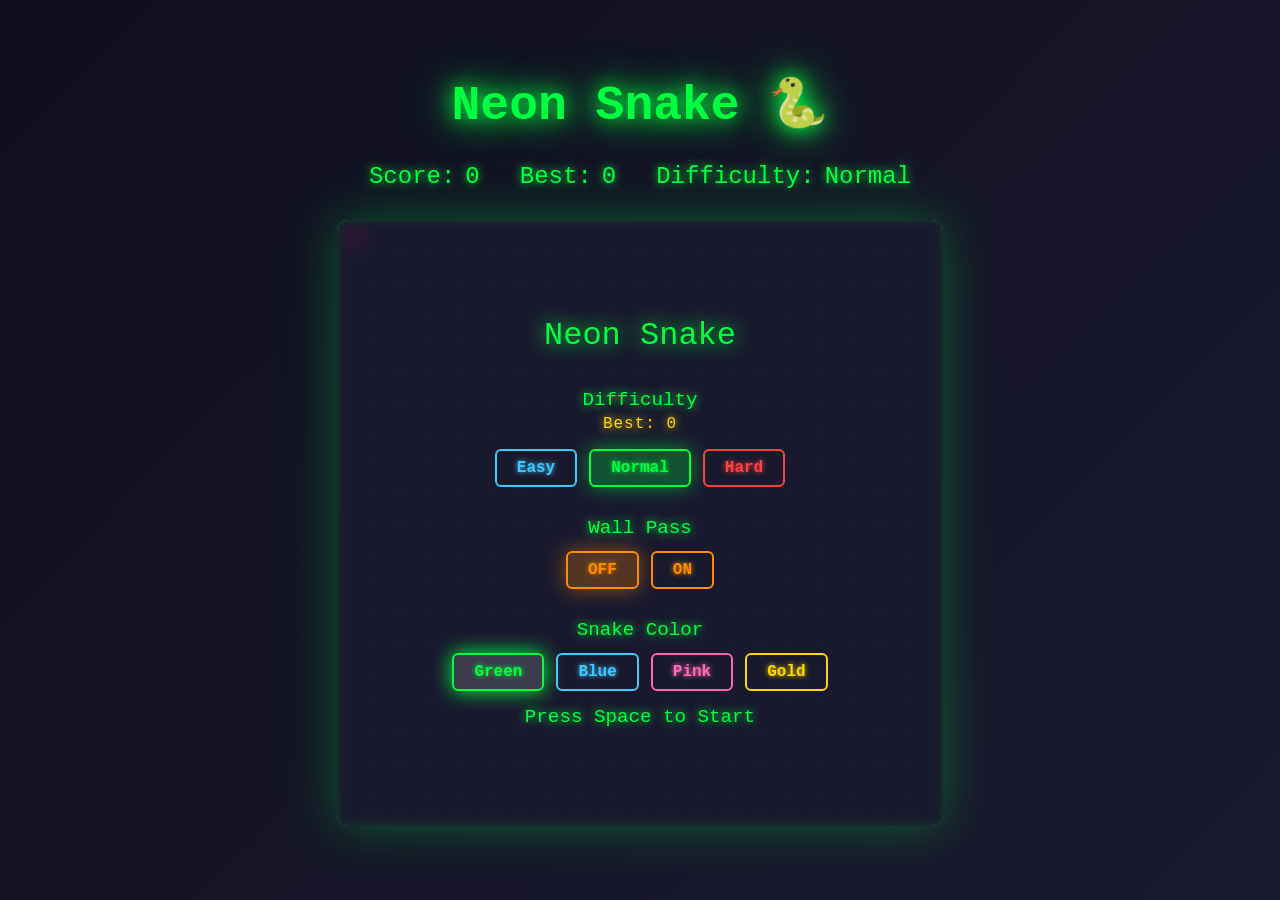
<file: index.html>
<!DOCTYPE html>
<html lang="en">
<head>
    <meta charset="UTF-8">
    <meta name="viewport" content="width=device-width, initial-scale=1.0">
    <title>Neon Snake 🐍</title>
    <!-- 외부 CSS 파일 연결 -->
    <link rel="stylesheet" href="css/style.css">
</head>
<body>
    <!-- 게임 전체를 감싸는 컨테이너 -->
    <div id="gameContainer">
        <h1>Neon Snake 🐍</h1>

        <!-- 점수판: 현재 점수와 최고 점수 표시 -->
        <div id="scoreBoard">
            <div class="score-item">
                <span>Score:</span>
                <span id="score">0</span>
            </div>
            <div class="score-item">
                <span>Best:</span>
                <span id="highScore">0</span>
            </div>
            <!-- 현재 선택된 난이도 표시 -->
            <div class="score-item">
                <span>Difficulty:</span>
                <span id="currentDifficulty">Normal</span>
            </div>
        </div>

        <!-- 캔버스(게임 화면)를 감싸는 영역 -->
        <div id="canvasWrapper">
            <canvas id="gameCanvas"></canvas>

            <!-- 오버레이: 시작 화면, 게임 오버 화면에 사용 -->
            <div id="overlay">
                <div id="overlayText">Neon Snake</div>

                <!-- 난이도 선택 버튼 3개 -->
                <div id="difficultySelector">
                    <div class="difficulty-label">Difficulty</div>
                    <!-- 난이도별 베스트 스코어 표시 -->
                    <div id="overlayBestScore">Best: <span id="overlayBestScoreValue">0</span></div>
                    <div class="difficulty-buttons">
                        <button class="diff-btn" data-difficulty="easy">Easy</button>
                        <button class="diff-btn active" data-difficulty="normal">Normal</button>
                        <button class="diff-btn" data-difficulty="hard">Hard</button>
                    </div>
                </div>

                <!-- 벽 통과 모드 토글 -->
                <div id="wallModeSelector">
                    <div class="difficulty-label">Wall Pass</div>
                    <div class="difficulty-buttons">
                        <button class="wall-btn active" data-wall="off">OFF</button>
                        <button class="wall-btn" data-wall="on">ON</button>
                    </div>
                </div>

                <!-- 뱀 스킨(색상) 선택 -->
                <div id="skinSelector">
                    <div class="difficulty-label">Snake Color</div>
                    <div class="skin-buttons">
                        <button class="skin-btn active" data-skin="green" style="--skin-color: #00ff41;">Green</button>
                        <button class="skin-btn" data-skin="blue" style="--skin-color: #41c8ff;">Blue</button>
                        <button class="skin-btn" data-skin="pink" style="--skin-color: #ff69b4;">Pink</button>
                        <button class="skin-btn" data-skin="gold" style="--skin-color: #ffd700;">Gold</button>
                    </div>
                </div>

                <div id="overlaySubtext">Press Space to Start</div>
            </div>

            <!-- 일시정지 오버레이 -->
            <div id="pauseOverlay" class="hidden">
                <div id="pauseText">PAUSED</div>
                <div id="pauseSubtext">Press P or ESC to Resume</div>
            </div>

            <!-- 콤보 텍스트: 연속으로 먹이를 먹으면 표시 -->
            <div id="comboText"></div>

            <!-- 특수 먹이 안내 텍스트 -->
            <div id="specialFoodText"></div>
        </div>
    </div>

    <!-- 외부 JS 파일 연결 (HTML이 다 로드된 후 실행됨) -->
    <script src="js/game.js"></script>
</body>
</html>
</file>
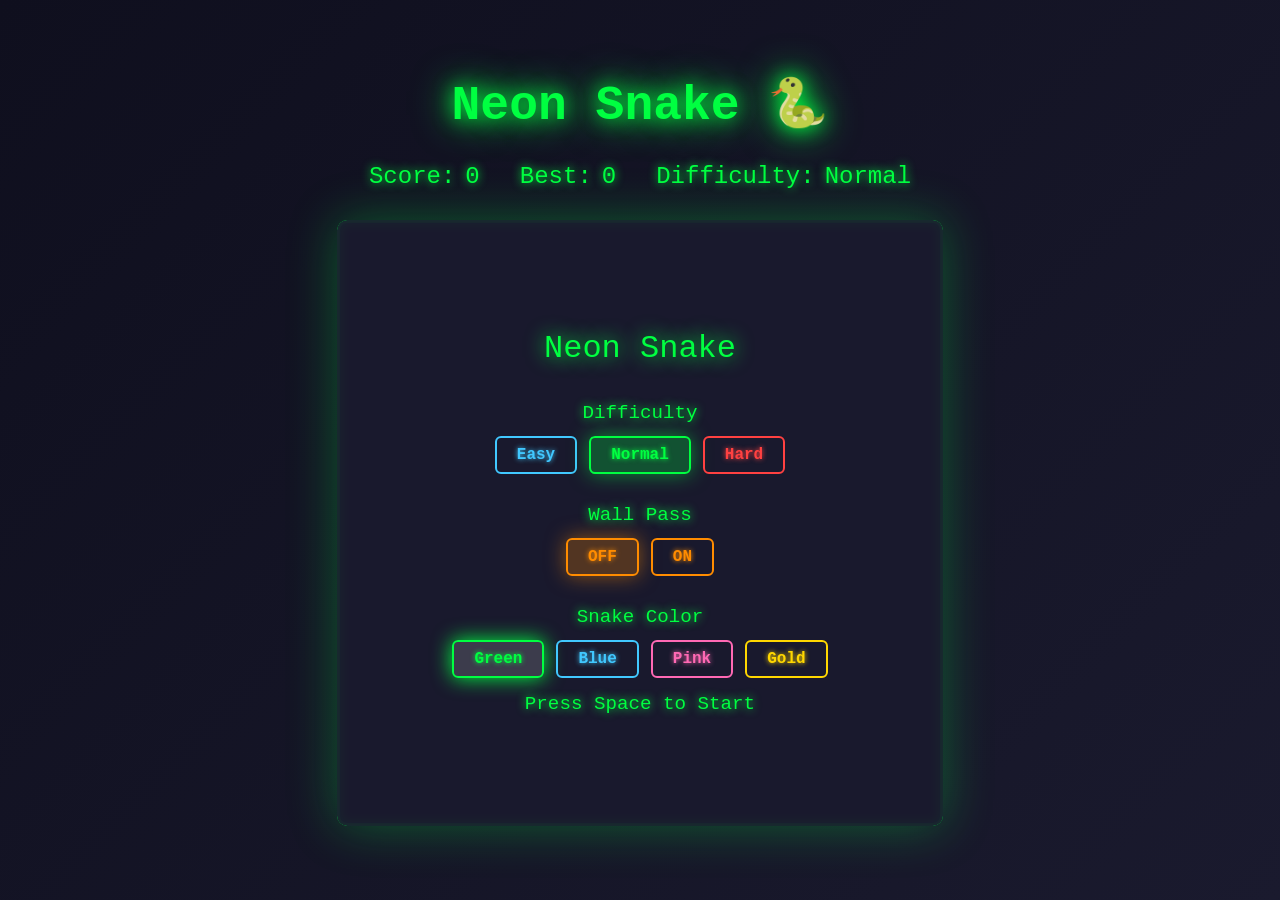
<file: game.html>
<!DOCTYPE html>
<html lang="en">
<head>
    <meta charset="UTF-8">
    <meta name="viewport" content="width=device-width, initial-scale=1.0">
    <title>Neon Snake 🐍</title>
    <!-- 외부 CSS 파일 연결 -->
    <link rel="stylesheet" href="css/style.css">
</head>
<body>
    <!-- 게임 전체를 감싸는 컨테이너 -->
    <div id="gameContainer">
        <h1>Neon Snake 🐍</h1>

        <!-- 점수판: 현재 점수와 최고 점수 표시 -->
        <div id="scoreBoard">
            <div class="score-item">
                <span>Score:</span>
                <span id="score">0</span>
            </div>
            <div class="score-item">
                <span>Best:</span>
                <span id="highScore">0</span>
            </div>
            <!-- 현재 선택된 난이도 표시 -->
            <div class="score-item">
                <span>Difficulty:</span>
                <span id="currentDifficulty">Normal</span>
            </div>
        </div>

        <!-- 캔버스(게임 화면)를 감싸는 영역 -->
        <div id="canvasWrapper">
            <canvas id="gameCanvas"></canvas>

            <!-- 오버레이: 시작 화면, 게임 오버 화면에 사용 -->
            <div id="overlay">
                <div id="overlayText">Neon Snake</div>

                <!-- 난이도 선택 버튼 3개 -->
                <div id="difficultySelector">
                    <div class="difficulty-label">Difficulty</div>
                    <div class="difficulty-buttons">
                        <button class="diff-btn" data-difficulty="easy">Easy</button>
                        <button class="diff-btn active" data-difficulty="normal">Normal</button>
                        <button class="diff-btn" data-difficulty="hard">Hard</button>
                    </div>
                </div>

                <!-- 벽 통과 모드 토글 -->
                <div id="wallModeSelector">
                    <div class="difficulty-label">Wall Pass</div>
                    <div class="difficulty-buttons">
                        <button class="wall-btn active" data-wall="off">OFF</button>
                        <button class="wall-btn" data-wall="on">ON</button>
                    </div>
                </div>

                <!-- 뱀 스킨(색상) 선택 -->
                <div id="skinSelector">
                    <div class="difficulty-label">Snake Color</div>
                    <div class="skin-buttons">
                        <button class="skin-btn active" data-skin="green" style="--skin-color: #00ff41;">Green</button>
                        <button class="skin-btn" data-skin="blue" style="--skin-color: #41c8ff;">Blue</button>
                        <button class="skin-btn" data-skin="pink" style="--skin-color: #ff69b4;">Pink</button>
                        <button class="skin-btn" data-skin="gold" style="--skin-color: #ffd700;">Gold</button>
                    </div>
                </div>

                <div id="overlaySubtext">Press Space to Start</div>
            </div>

            <!-- 일시정지 오버레이 -->
            <div id="pauseOverlay" class="hidden">
                <div id="pauseText">PAUSED</div>
                <div id="pauseSubtext">Press P or ESC to Resume</div>
            </div>

            <!-- 콤보 텍스트: 연속으로 먹이를 먹으면 표시 -->
            <div id="comboText"></div>

            <!-- 특수 먹이 안내 텍스트 -->
            <div id="specialFoodText"></div>
        </div>
    </div>

    <!-- 외부 JS 파일 연결 (HTML이 다 로드된 후 실행됨) -->
    <script src="js/game.js"></script>
</body>
</html>
</file>
<file: css/style.css>
/* ===== 전체 초기화: 브라우저 기본 여백/패딩 제거 ===== */
* {
    margin: 0;
    padding: 0;
    box-sizing: border-box;
}

/* ===== 페이지 전체 배경 및 글꼴 설정 ===== */
body {
    font-family: 'Courier New', monospace; /* 레트로 느낌의 고정폭 글꼴 */
    background: linear-gradient(135deg, #0f0f1e 0%, #1a1a2e 100%); /* 어두운 그라디언트 배경 */
    color: #00ff41; /* 네온 초록색 글자 */
    display: flex;
    flex-direction: column;
    justify-content: center;
    align-items: center;
    min-height: 100vh; /* 화면 전체 높이 사용 */
    overflow: hidden; /* 스크롤 숨기기 */
}

/* ===== 게임 컨테이너: 게임 요소들을 세로로 정렬 ===== */
#gameContainer {
    display: flex;
    flex-direction: column;
    align-items: center;
    gap: 20px;
    padding: 20px;
}

/* ===== 타이틀 글자: 네온 빛나는 효과 ===== */
h1 {
    font-size: 3em;
    text-shadow: 0 0 20px #00ff41, 0 0 40px #00ff41; /* 초록 빛 번짐 효과 */
    animation: glow 2s ease-in-out infinite alternate; /* 빛이 반짝이는 애니메이션 */
    margin-bottom: 10px;
}

/* 타이틀 빛 반짝임 애니메이션 정의 */
@keyframes glow {
    from { text-shadow: 0 0 10px #00ff41, 0 0 20px #00ff41; }
    to { text-shadow: 0 0 20px #00ff41, 0 0 40px #00ff41, 0 0 60px #00ff41; }
}

/* ===== 점수판: 점수와 최고점수를 가로로 배치 ===== */
#scoreBoard {
    display: flex;
    gap: 40px;
    font-size: 1.5em;
    text-shadow: 0 0 10px #00ff41;
    margin-bottom: 10px;
}

/* 점수판 개별 항목 */
.score-item {
    display: flex;
    align-items: center;
    gap: 10px;
}

/* ===== 캔버스(게임 화면) 감싸기: 그림자 효과 ===== */
#canvasWrapper {
    position: relative; /* 오버레이의 기준점 */
    box-shadow: 0 0 50px rgba(0, 255, 65, 0.3); /* 초록 빛 그림자 */
    border-radius: 10px;
    overflow: hidden;
}

/* ===== 게임 캔버스: 실제 게임이 그려지는 영역 ===== */
#gameCanvas {
    display: block;
    border: 3px solid #00ff41; /* 초록 테두리 */
    border-radius: 10px;
    background: #1a1a2e; /* 어두운 배경 */
}

/* ===== 오버레이: 게임 위에 반투명하게 덮는 화면 ===== */
#overlay {
    position: absolute;
    top: 0;
    left: 0;
    width: 100%;
    height: 100%;
    display: flex;
    flex-direction: column;
    justify-content: center;
    align-items: center;
    background: rgba(26, 26, 46, 0.9); /* 반투명 어두운 배경 */
    backdrop-filter: blur(5px); /* 뒤쪽을 흐리게 */
    z-index: 10; /* 캔버스 위에 표시 */
}

/* 오버레이 숨기기 (게임 진행 중) */
#overlay.hidden {
    display: none;
}

/* 오버레이 제목 텍스트 */
#overlayText {
    font-size: 2em;
    text-align: center;
    margin-bottom: 20px;
    text-shadow: 0 0 20px #00ff41;
}

/* 오버레이 안내 텍스트 (깜빡이는 효과) */
#overlaySubtext {
    font-size: 1.2em;
    text-shadow: 0 0 10px #00ff41;
    animation: pulse 1.5s ease-in-out infinite;
}

/* 안내 텍스트 깜빡임 애니메이션 */
@keyframes pulse {
    0%, 100% { opacity: 0.6; }
    50% { opacity: 1; }
}

/* ===== 오버레이 난이도별 베스트 스코어 ===== */
#overlayBestScore {
    font-size: 1em;
    color: #ffd700;
    text-shadow: 0 0 8px #ffd700;
    margin-top: -8px;
    margin-bottom: 4px;
    letter-spacing: 1px;
}

/* ===== 난이도 선택 영역 ===== */
#difficultySelector {
    display: flex;
    flex-direction: column;
    align-items: center;
    gap: 12px;
    margin: 15px 0;
}

/* "난이도 선택" 라벨 텍스트 */
.difficulty-label {
    font-size: 1.2em;
    color: #00ff41;
    text-shadow: 0 0 10px #00ff41;
}

/* 난이도 버튼들을 가로로 배치 */
.difficulty-buttons {
    display: flex;
    gap: 12px;
}

/* ===== 난이도 버튼 기본 스타일 ===== */
.diff-btn {
    padding: 8px 20px;
    font-family: 'Courier New', monospace;
    font-size: 1em;
    font-weight: bold;
    color: #00ff41;
    background: transparent; /* 투명 배경 */
    border: 2px solid #00ff41; /* 초록 테두리 */
    border-radius: 6px;
    cursor: pointer; /* 마우스 올리면 손가락 모양 */
    transition: all 0.3s ease; /* 부드러운 전환 효과 */
    text-shadow: 0 0 5px #00ff41;
}

/* 버튼에 마우스를 올렸을 때 */
.diff-btn:hover {
    background: rgba(0, 255, 65, 0.15); /* 살짝 초록 배경 */
    box-shadow: 0 0 15px rgba(0, 255, 65, 0.3); /* 빛나는 효과 */
}

/* ===== 현재 선택된 난이도 버튼 (활성 상태) ===== */
.diff-btn.active {
    background: rgba(0, 255, 65, 0.25); /* 더 진한 초록 배경 */
    box-shadow: 0 0 20px rgba(0, 255, 65, 0.5); /* 강한 빛 효과 */
}

/* 쉬움 버튼: 파란색 테마 */
.diff-btn[data-difficulty="easy"] {
    color: #41c8ff;
    border-color: #41c8ff;
    text-shadow: 0 0 5px #41c8ff;
}
.diff-btn[data-difficulty="easy"]:hover {
    background: rgba(65, 200, 255, 0.15);
    box-shadow: 0 0 15px rgba(65, 200, 255, 0.3);
}
.diff-btn[data-difficulty="easy"].active {
    background: rgba(65, 200, 255, 0.25);
    box-shadow: 0 0 20px rgba(65, 200, 255, 0.5);
}

/* 어려움 버튼: 빨간색 테마 */
.diff-btn[data-difficulty="hard"] {
    color: #ff4141;
    border-color: #ff4141;
    text-shadow: 0 0 5px #ff4141;
}
.diff-btn[data-difficulty="hard"]:hover {
    background: rgba(255, 65, 65, 0.15);
    box-shadow: 0 0 15px rgba(255, 65, 65, 0.3);
}
.diff-btn[data-difficulty="hard"].active {
    background: rgba(255, 65, 65, 0.25);
    box-shadow: 0 0 20px rgba(255, 65, 65, 0.5);
}

/* ===== 벽 통과 모드 선택 영역 ===== */
#wallModeSelector {
    display: flex;
    flex-direction: column;
    align-items: center;
    gap: 12px;
    margin: 15px 0;
}

/* 벽 통과 모드 버튼 기본 스타일 */
.wall-btn {
    padding: 8px 20px;
    font-family: 'Courier New', monospace;
    font-size: 1em;
    font-weight: bold;
    color: #ff8c00; /* 주황색 */
    background: transparent;
    border: 2px solid #ff8c00;
    border-radius: 6px;
    cursor: pointer;
    transition: all 0.3s ease;
    text-shadow: 0 0 5px #ff8c00;
}

/* 벽 통과 버튼 호버 */
.wall-btn:hover {
    background: rgba(255, 140, 0, 0.15);
    box-shadow: 0 0 15px rgba(255, 140, 0, 0.3);
}

/* 벽 통과 버튼 활성화 */
.wall-btn.active {
    background: rgba(255, 140, 0, 0.25);
    box-shadow: 0 0 20px rgba(255, 140, 0, 0.5);
}

/* ===== 뱀 스킨(색상) 선택 영역 ===== */
#skinSelector {
    display: flex;
    flex-direction: column;
    align-items: center;
    gap: 12px;
    margin: 15px 0;
}

/* 스킨 버튼들을 가로로 배치 */
.skin-buttons {
    display: flex;
    gap: 12px;
}

/* 스킨 버튼 기본 스타일 (CSS 변수로 색상 적용) */
.skin-btn {
    padding: 8px 20px;
    font-family: 'Courier New', monospace;
    font-size: 1em;
    font-weight: bold;
    color: var(--skin-color); /* 각 버튼의 CSS 변수에서 색상 가져옴 */
    background: transparent;
    border: 2px solid var(--skin-color);
    border-radius: 6px;
    cursor: pointer;
    transition: all 0.3s ease;
    text-shadow: 0 0 5px var(--skin-color);
}

/* 스킨 버튼 호버 */
.skin-btn:hover {
    background: rgba(255, 255, 255, 0.1);
    box-shadow: 0 0 15px var(--skin-color);
}

/* 스킨 버튼 활성화 */
.skin-btn.active {
    background: rgba(255, 255, 255, 0.15);
    box-shadow: 0 0 20px var(--skin-color);
}

/* ===== 일시정지 오버레이 ===== */
#pauseOverlay {
    position: absolute;
    top: 0;
    left: 0;
    width: 100%;
    height: 100%;
    display: flex;
    flex-direction: column;
    justify-content: center;
    align-items: center;
    background: rgba(26, 26, 46, 0.85); /* 반투명 배경 */
    backdrop-filter: blur(3px);
    z-index: 15; /* 오버레이보다 위에 표시 */
}

/* 일시정지 오버레이 숨기기 */
#pauseOverlay.hidden {
    display: none;
}

/* 일시정지 제목 텍스트 */
#pauseText {
    font-size: 2.5em;
    font-weight: bold;
    color: #ffff00; /* 노란색 */
    text-shadow: 0 0 20px #ffff00, 0 0 40px #ffff00;
    margin-bottom: 15px;
    animation: pausePulse 1.5s ease-in-out infinite;
}

/* 일시정지 안내 텍스트 */
#pauseSubtext {
    font-size: 1.2em;
    color: #ffff00;
    text-shadow: 0 0 10px #ffff00;
    animation: pulse 1.5s ease-in-out infinite;
}

/* 일시정지 텍스트 깜빡이는 애니메이션 */
@keyframes pausePulse {
    0%, 100% { opacity: 0.7; transform: scale(1); }
    50% { opacity: 1; transform: scale(1.05); }
}

/* ===== 콤보 텍스트: 연속 먹이 섭취 시 화면에 표시 ===== */
#comboText {
    position: absolute;
    top: 20px;
    right: 20px;
    font-size: 2em;
    font-weight: bold;
    color: #ff00ff; /* 보라색 */
    text-shadow: 0 0 20px #ff00ff;
    opacity: 0; /* 기본은 숨김 */
    transition: opacity 0.3s;
    pointer-events: none; /* 클릭 방지 */
}

/* 콤보 텍스트 표시 상태 */
#comboText.show {
    opacity: 1;
    animation: comboFloat 1s ease-out;
}

/* 콤보 텍스트가 위로 떠오르며 사라지는 애니메이션 */
@keyframes comboFloat {
    0% { transform: translateY(0) scale(1); }
    50% { transform: translateY(-10px) scale(1.2); }
    100% { transform: translateY(-20px) scale(1); opacity: 0; }
}

/* ===== 특수 먹이 안내 텍스트 ===== */
#specialFoodText {
    position: absolute;
    top: 20px;
    left: 20px;
    font-size: 1.2em;
    font-weight: bold;
    color: #ffd700; /* 금색 */
    text-shadow: 0 0 15px #ffd700;
    opacity: 0; /* 기본은 숨김 */
    transition: opacity 0.3s;
    pointer-events: none;
}

/* 특수 먹이 텍스트 표시 상태 */
#specialFoodText.show {
    opacity: 1;
}

/* ===== 모바일 대응: 화면 너비 768px 이하일 때 ===== */
@media (max-width: 768px) {
    h1 { font-size: 2em; }
    #scoreBoard { font-size: 1.2em; gap: 20px; }
    #overlayText { font-size: 1.5em; }
    #overlaySubtext { font-size: 1em; }
    .diff-btn { padding: 6px 14px; font-size: 0.9em; }
    .wall-btn { padding: 6px 14px; font-size: 0.9em; }
    .skin-btn { padding: 6px 14px; font-size: 0.9em; }
    #pauseText { font-size: 2em; }
    #pauseSubtext { font-size: 1em; }
    #specialFoodText { font-size: 1em; }
    #difficultySelector { margin: 10px 0; gap: 8px; }
    #wallModeSelector { margin: 10px 0; gap: 8px; }
    #skinSelector { margin: 10px 0; gap: 8px; }
    .difficulty-label { font-size: 1em; }
}
</file>
